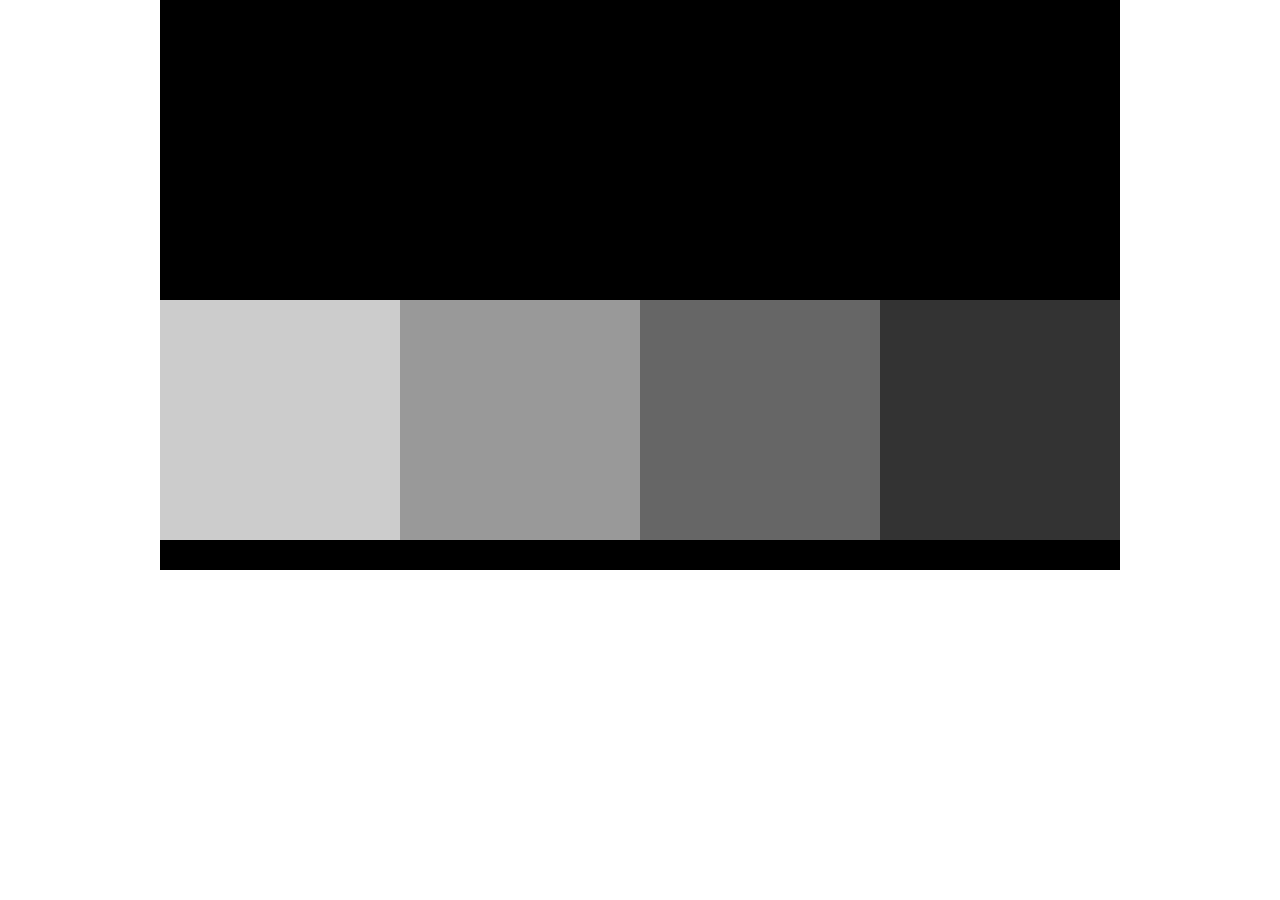
<file: 02.01-206-starter-files/index.html>
<!doctype html>
<html>
<head>
<meta charset="UTF-8">
<meta name="viewport" content="width=device-width, initial-scale=1">
<title>Skillcrush Testing</title>
<link rel="stylesheet" type="text/css" href="css/style.css" />
</head>

<body>
  <div id="wrapper">
    <header>

    </header>
    <div class="col-4 grey-1"></div>
    <div class="col-4 grey-2"></div>
    <div class="col-4 grey-3"></div>
    <div class="col-4 grey-4"></div>


    <div class="clear"></div>
    <footer>

    </footer>

  </div><!-- wrapper -->
</body>
</html>
</file>
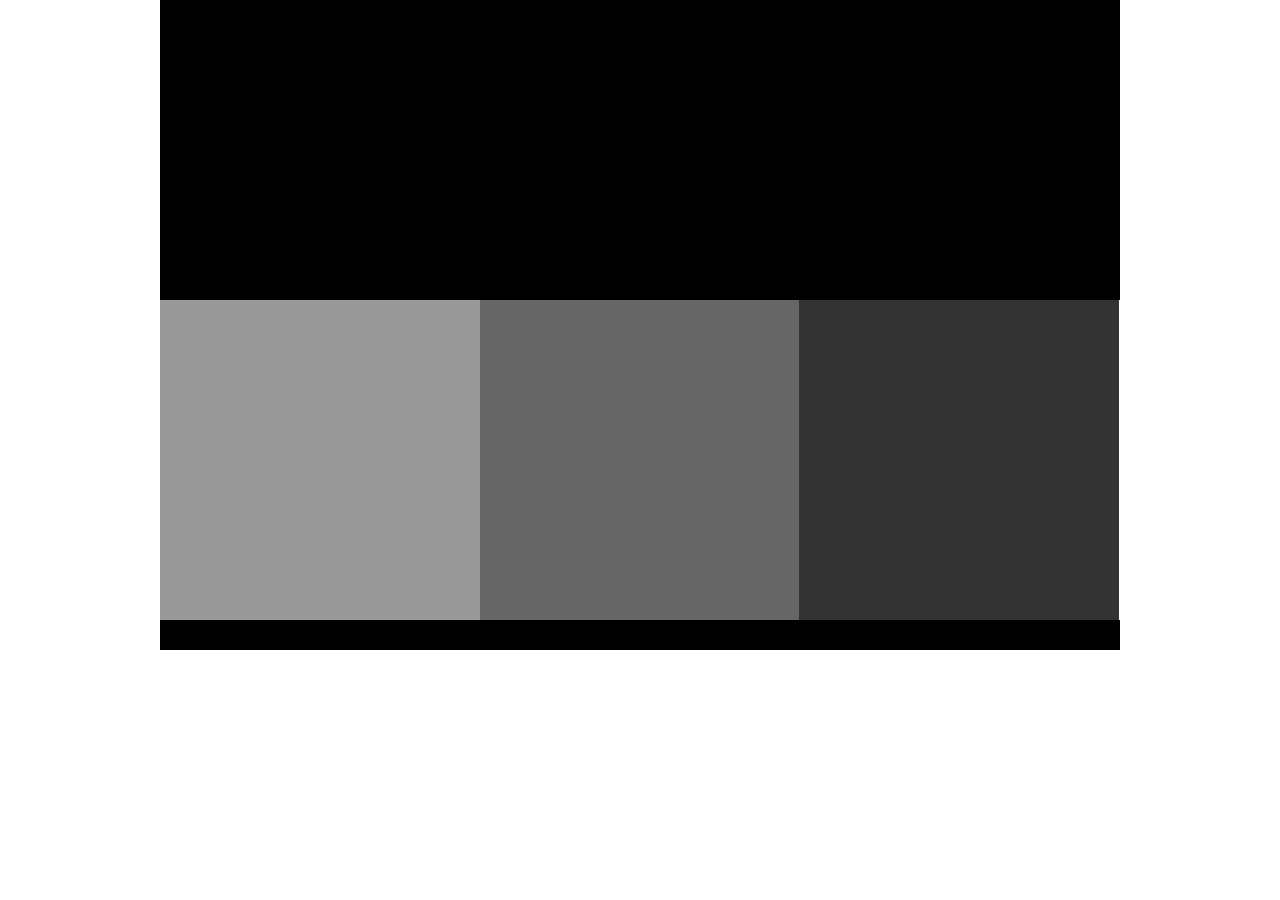
<file: 03.01-206-colors-starter/index.html>
<!doctype html>
<html>
  <head>
    <meta charset="UTF-8">
    <title>Skillcrush Testing</title>
    <meta name="viewport" content="width=device-width, initial-scale=1">
    <link rel="stylesheet" type="text/css" href="css/main.css" />
  </head>

  <body>
    <div id="wrapper">
      <header>

      </header>
      <div id="column-1" class="col-3"></div>
      <div id="column-2" class="col-3"></div>
      <div id="column-3" class="col-3"></div>


      <div class="clear"></div>
      <footer>

      </footer>

    </div><!-- wrapper -->
  </body>
</html>
</file>
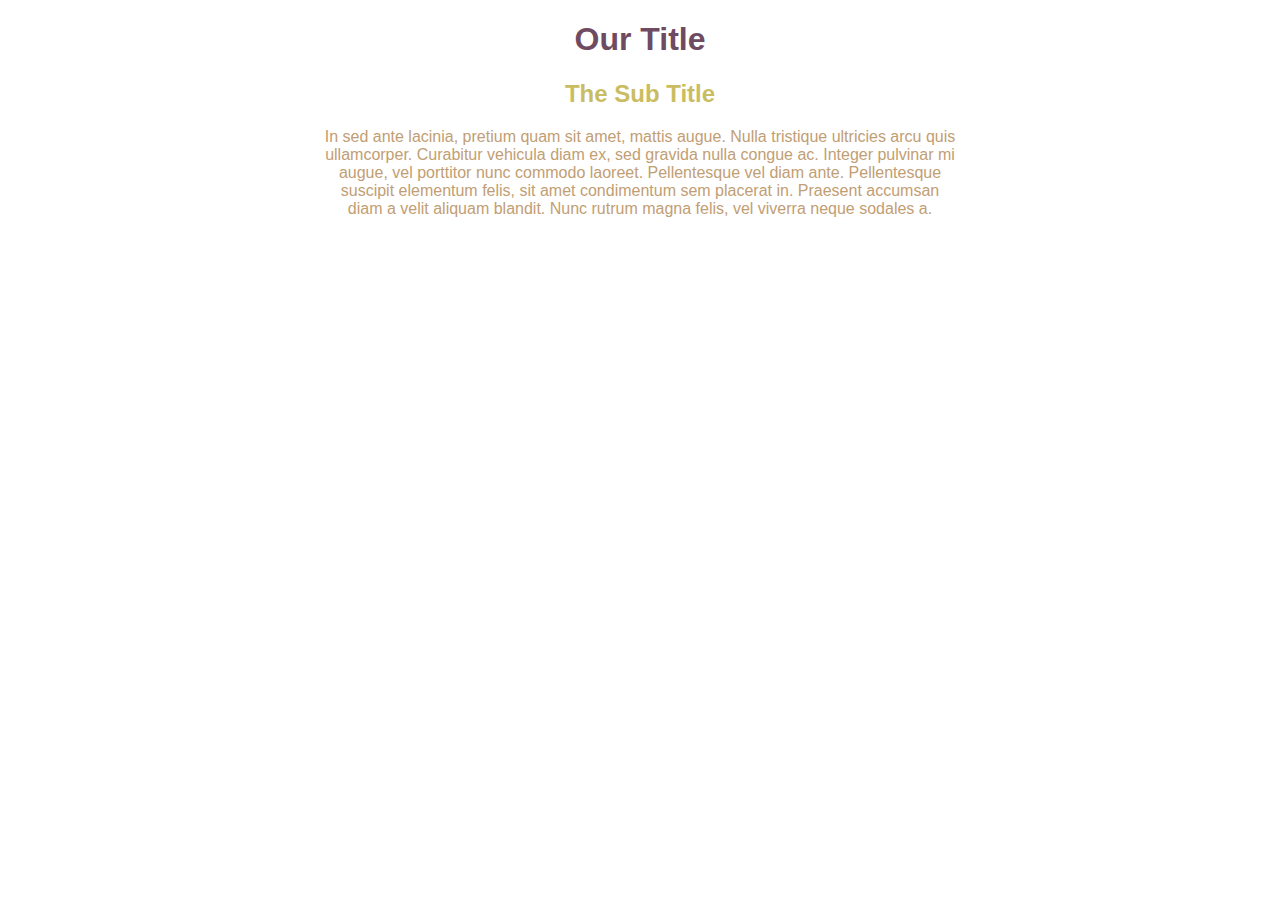
<file: 04.02-206-font-colors-starter/index.html>
<!doctype html>
<html lang="en">

<head>
  <title>Changing font colors</title>
  <link rel="stylesheet" href="css/main.css">
</head>

<body>

<section>
    <h1>Our Title</h1>
    <h2>The Sub Title</h2>
    <p>In sed ante lacinia, pretium quam sit amet, mattis augue. Nulla tristique ultricies arcu quis ullamcorper. Curabitur vehicula diam ex, sed gravida nulla congue ac. Integer pulvinar mi augue, vel porttitor nunc commodo laoreet. Pellentesque vel diam ante. Pellentesque suscipit elementum felis, sit amet condimentum sem placerat in. Praesent accumsan diam a velit aliquam blandit. Nunc rutrum magna felis, vel viverra neque sodales a.</p>
</section>

</body>

</html>
</file>
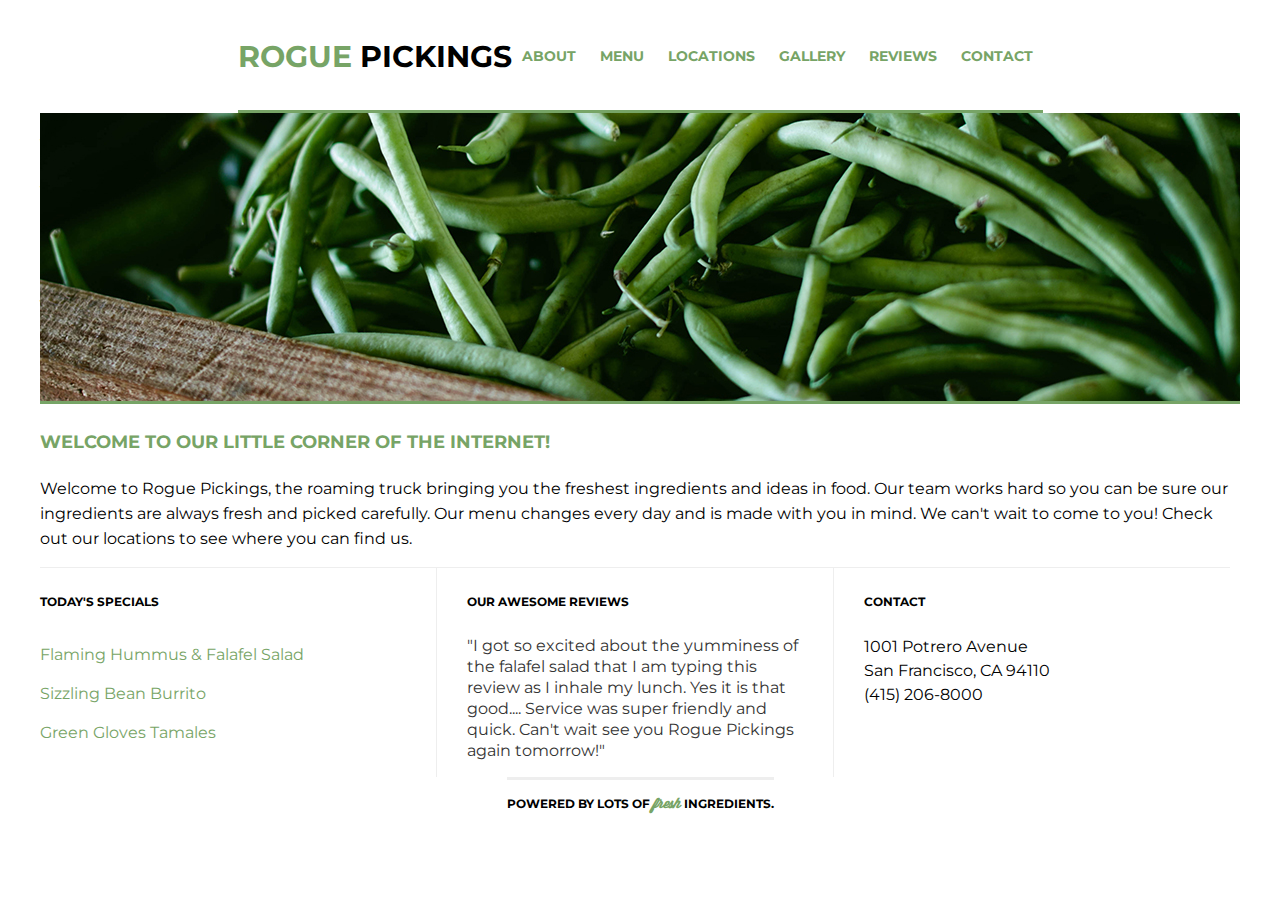
<file: 206-rogue_pickings-206starter/index.html>
<!doctype html>
<html>
    <head>
        <meta charset="utf-8">
        <meta http-equiv="x-ua-compatible" content="ie=edge">
        <title>Rogue Pickings | Brush Up Those Skills!</title>
        <meta name="viewport" content="width=device-width, initial-scale=1, shrink-to-fit=no">
        <link rel="stylesheet" href="css/normalize.css">
        <link rel="stylesheet" href="css/main.css">
        <link href="https://fonts.googleapis.com/css?family=Montserrat:400,700" rel="stylesheet">
    </head>
    <body>
        <div class="container">
            <header>
                <h1><span>rogue</span> pickings</h1>
                <nav>
                    <ul>
                        <li>
                            <a href="">About</a>
                        </li>
                        <li>
                            <a href="">Menu</a>
                        </li>
                        <li>
                            <a href="">Locations</a>
                        </li>
                        <li>
                            <a href="">Gallery</a>
                        </li>
                        <li>
                            <a href="">Reviews</a>
                        </li>
                        <li>
                            <a href="">Contact</a>
                        </li>
                    </ul>
                </nav>
            </header>
            <section class="top-section">
                <div class="main-image"><img src="img/download.jpg" alt="green beans" /></div>
                <div class="main-title">
                    <h3>Welcome to our little corner of the internet!</h3>
                    <p>Welcome to Rogue Pickings, the roaming truck bringing you the freshest ingredients and ideas in food. Our team works hard so you can be sure our ingredients are always fresh and picked carefully. Our menu changes every day and is made with you in mind. We can't wait to come to you! Check out our locations to see where you can find us.</p>
                </div>
            </section>
            <section class="bottom-section">
                <div class="section-one">
                    <h4>Today's Specials</h4>
                    <ul class="menu">
                        <li>Flaming Hummus &amp; Falafel Salad</li>
                        <li>Sizzling Bean Burrito</li>
                        <li>Green Gloves Tamales</li>
                    </ul>
                </div>
                <div class="section-two">
                    <h4>Our Awesome Reviews</h4>
                    <p class="reviews">"I got so excited about the yumminess of the falafel salad that I am typing this review as I inhale my lunch. Yes it is that good.... Service was super friendly and quick. Can't wait see you Rogue Pickings again tomorrow!"</p>
                </div>
                <div class="section-three"><h4>Contact</h4>
                    <p class="address">1001 Potrero Avenue<br>
                        San Francisco, CA 94110<br>
                        (415) 206-8000 </p>
                </div>
            </section>
            <footer>
                <h4>Powered by lots of <span>fresh</span> ingredients.</h4>
            </footer>
        </div>
    </body>
</html>
</file>
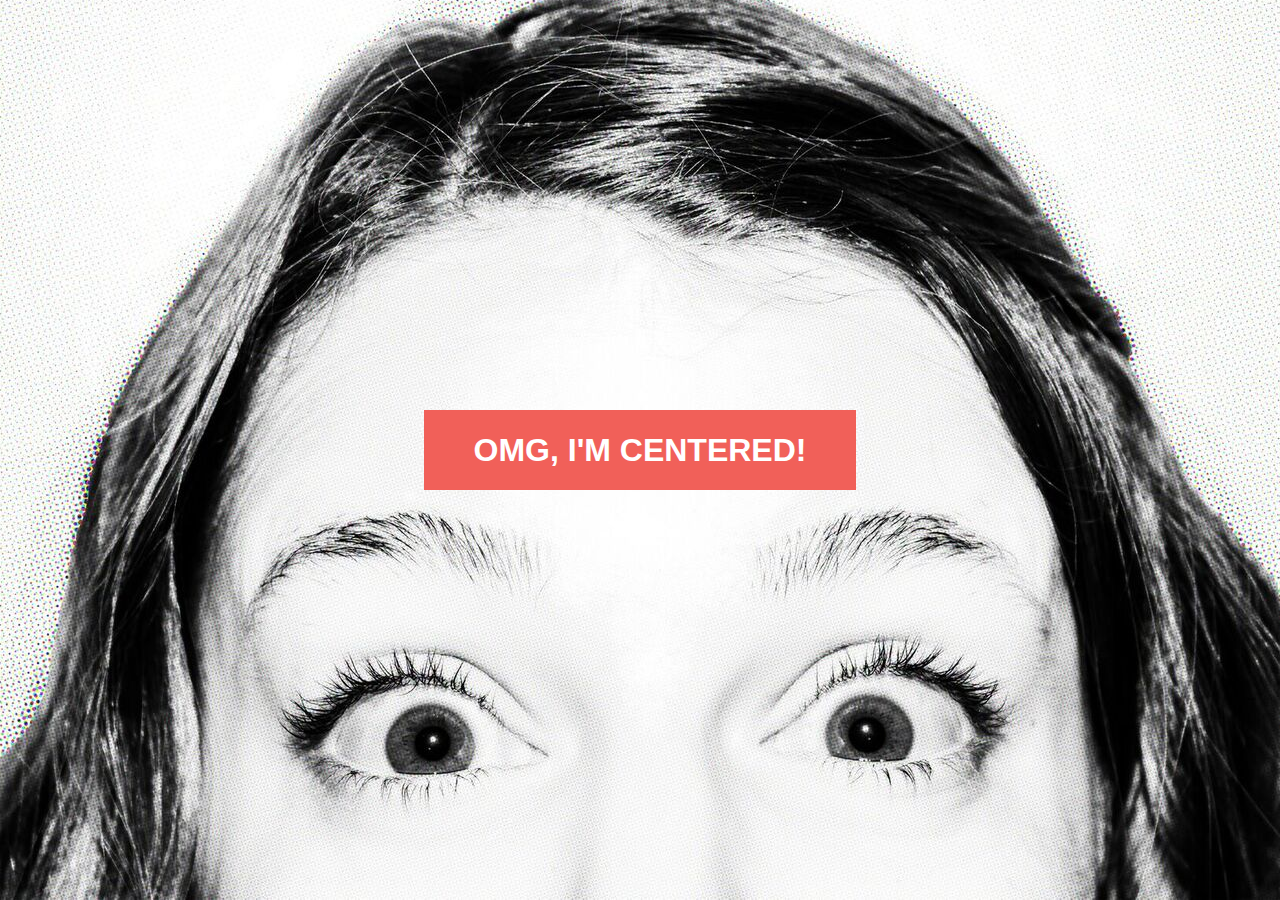
<file: skillcrush-center-flexbox-starter-2/index.html>
<!DOCTYPE html>
<html lang="en">

<head>
  <meta charset="UTF-8">
  <title>Skillcrush Flexbox Example</title>
  <meta name="viewport" content="width=device-width, initial-scale=1.0">
  <link rel="stylesheet" href="css/style.css">
</head>

<body>
  <div class="centered">
      <h1>OMG, I'M CENTERED!</h1>
  </div>


</body>

</html>
</file>
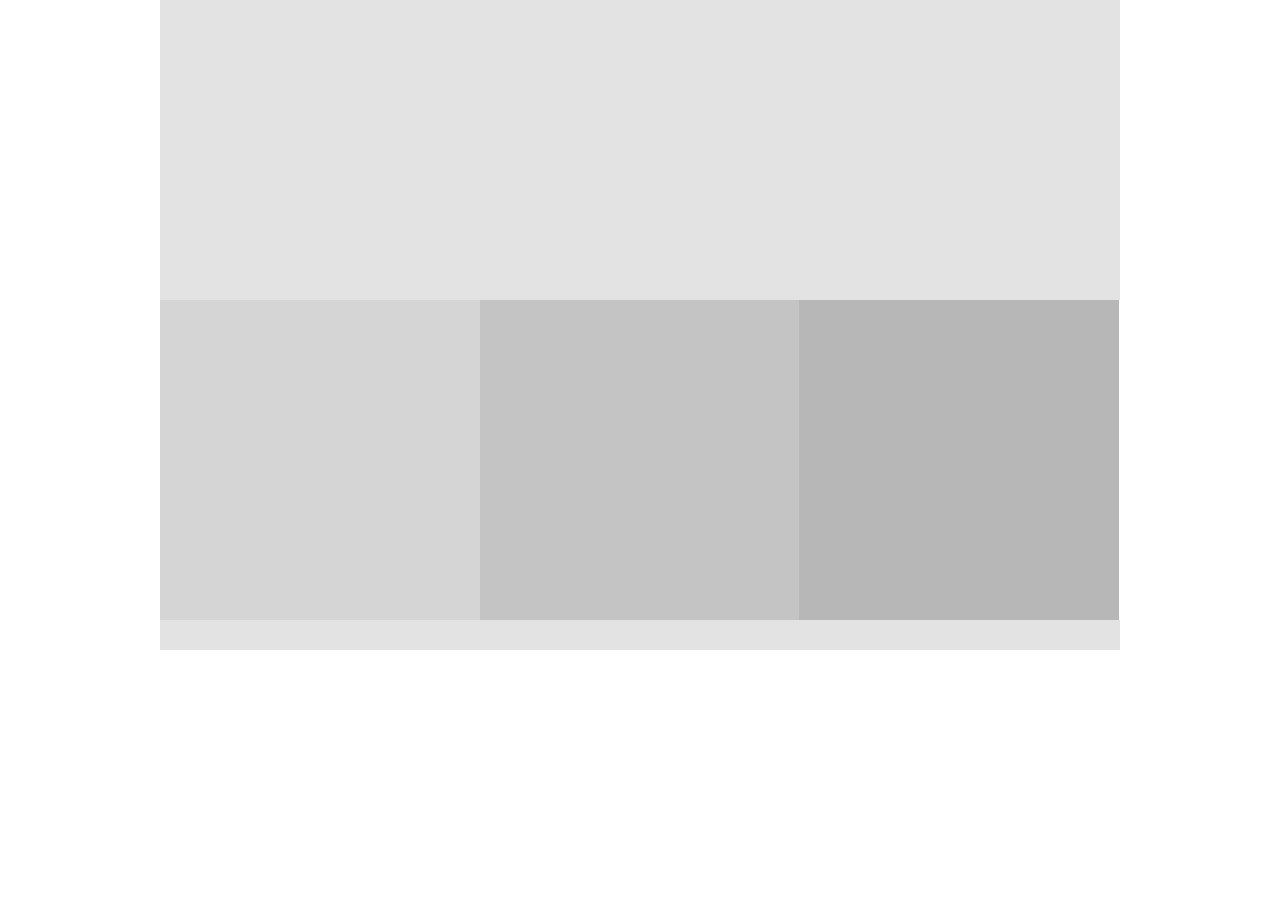
<file: 02.02-206-static-to-fluid/02.02-challenge-solution/index.html>
<!doctype html>
<html>
<head>
<meta charset="UTF-8">
<meta name="viewport" content="width=device-width, initial-scale=1">
<title>Skillcrush Testing</title>
<link rel="stylesheet" type="text/css" href="css/style.css" />
</head>

<body>
  <div id="wrapper">
    <header>
      
    </header>
    <div class="col-3 grey-1"></div>
    <div class="col-3 grey-2"></div>
    <div class="col-3 grey-3"></div>
    
    
    <div class="clear"></div>
    <footer>
    
    </footer>
    
  </div><!-- wrapper -->
</body>
</html>
</file>
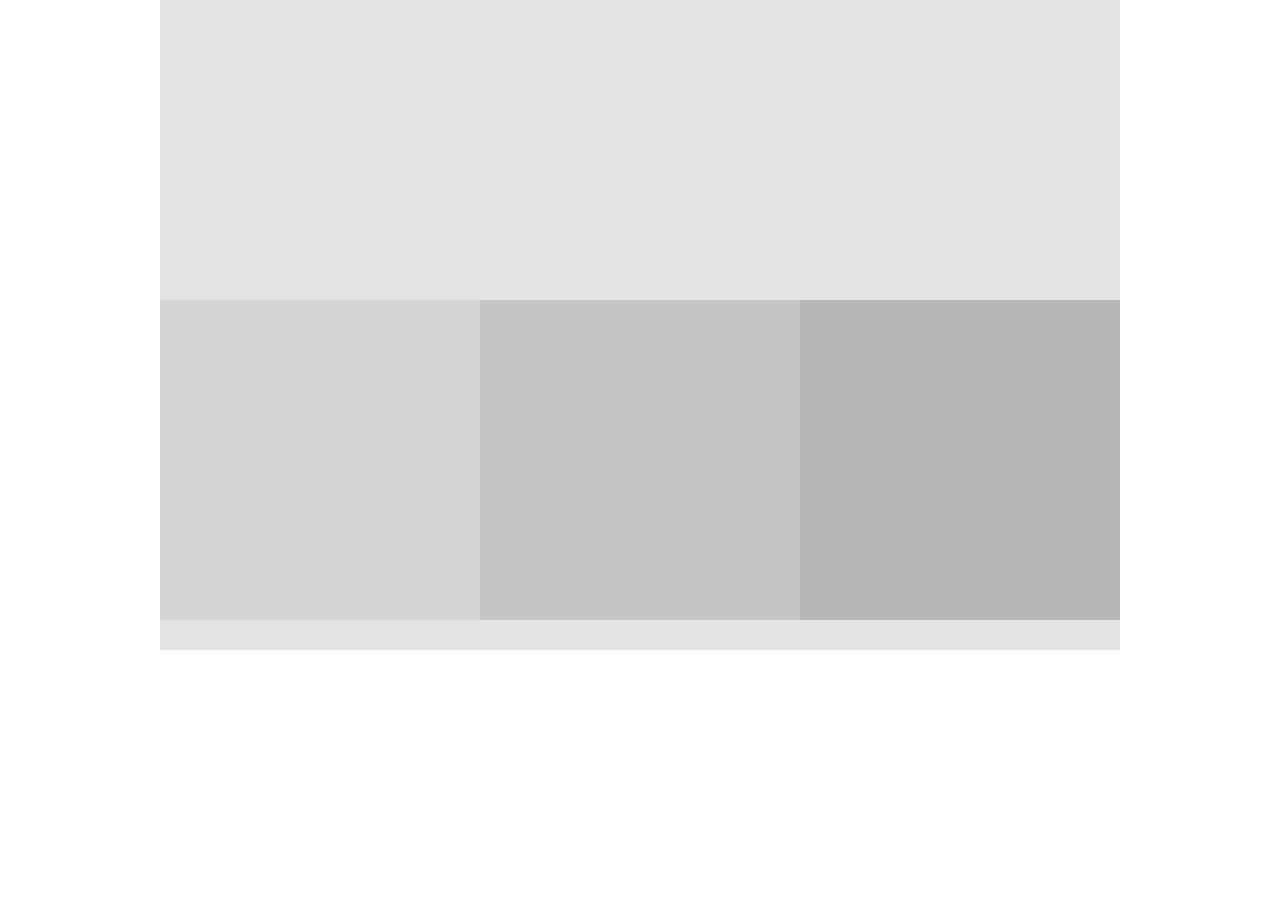
<file: 02.02-206-static-to-fluid/02.02-starter-code/index.html>
<!doctype html>
<html>
<head>
<meta charset="UTF-8">
<meta name="viewport" content="width=device-width, initial-scale=1">
<title>Skillcrush Testing</title>
<link rel="stylesheet" type="text/css" href="css/style.css" />

</head>

<body>
  <div id="wrapper">
    <header>
      
    </header>
    <div class="col-3 grey-1"></div>
    <div class="col-3 grey-2"></div>
    <div class="col-3 grey-3"></div>
    
    
    <div class="clear"></div>
    <footer>
    
    </footer>
    
  </div><!-- wrapper -->
</body>
</html>
</file>
<file: 02.01-206-starter-files/css/style.css>
@charset "UTF-8";
/* CSS Document */

html, body {
  margin: 0px;
}
.clear {
  clear: both;
}
#wrapper {
	/* Change the width to 90% and add max-width:960px; */
  width: 90%;
  max-width: 960px;
  margin: auto;
}

/*---------- HEADER ----------*/

header {
  height: 300px;
  /*Change the width to 100%; - so it is 100% of it's parent container (the wrapper) */
  width: 100%;
  background: #000;
}


/*---------- CONTENT AREA ----------*/

.col-4 {
  /* Change the width to 25% */
  width: 33%;
  height: 240px;
  float: left;
}
.grey-1 {
  background: #CCC;
  width: 25%;
}
.grey-2 {
  background: #999;
  width: 25%;

}
.grey-3 {
  background: #666;
  width: 25%;

}
.grey-4 {
  background: #333;
  width: 25%;

}

/*---------- FOOTER ----------*/

footer {
  /* Change the width to 100% */
  width: 100%;
  height: 30px;
  background: #000;
}
</file>
<file: 03.01-206-colors-starter/css/main.css>
@charset "UTF-8";
/* CSS Document */

html, body {
  margin: 0px;
}

.clear {
  clear: both;
}

#wrapper {
  width: 100%;
  max-width: 960px;
  margin: auto;
}


/*---------- HEADER ----------*/

header {
  height: 300px;
  width: 100%;
  background: #e3e3e3;
}


/*---------- CONTENT AREA ----------*/

.col-3 {
  width: 100%;
  height: 320px;
  float: left;
}

#column-1 {
  background: #d5d5d5;
}

#column-2{
  background: #c4c4c4;
}

#column-3{
  background: #b7b7b7;
}


/*---------- FOOTER ----------*/

footer {
  width: 100%;
  height: 30px;
  background: #e3e3e3;
}


/*---------- TABLET ----------*/
/* Change the colors below */

@media (min-width: 768px) {
  header {
    background-color: #666;
  }

  #column-1 {
    background-color: #e3e3e3;
  }

  #column-2 {
    background-color: #CCC;
  }

  #column-3 {
    background-color: #999;
    width: 100%;
  }

  footer {
    background-color: #666;
  }

  .col-3 {
    width: 50%;
  }
}


/*---------- Desktops ----------*/
@media (min-width: 1200px) {
  header {
    background-color: #000;
  }

  #column-1 {
    background-color: #999;
  }

  #column-2 {
    background-color: #666;
  }

  #column-3 {
    background-color: #333;
    width: 33.3%;
  }

  footer {
    background-color: #000;
  }

  .col-3 {
    width: 33.3%;
  }
}
</file>
<file: 04.02-206-font-colors-starter/css/main.css>
body, html {
  text-align: center;
  font-family: Gotham, Helvetica, Arial, sans-serif;
  font-size: 1em;
}

section {
  width: 50%;
  margin: auto;
}

h1 {
  font-size: 2em;
  color: #7b7d70;
}

h2 {
  font-size: 1.5em;
  color: #4eafb8;
}

p {
  color: #ff8641;
}

@media (min-width: 768px) {
  h1 {
    color: #02cbd2;
  }
  h2 {
    color: #fcc02a;
  }
  p {
    color: #7b8f8e;
  }
}

@media (min-width: 1200px) {
  h1 {
    color: #6e4b61;
  }
  h2 {
    color: #cabd61;
  }
  p {
    color: #c19e74;
  }
}
</file>
<file: 206-rogue_pickings-206starter/css/main.css>
html {
	font-size: 16px;
}

@font-face{
	font-family: 'Wisdom Script';
	src: url('../fonts/wisdom-script.otf') format('opentype');
}

body {
	font-family: 'Montserrat', Helvetica, Arial, sans-serif;
}

.container{
	max-width: 1200px;
	margin: 0 auto;
	display: flex;
	align-items: center;
	justify-content: center;
	flex-flow: row wrap;
}

h1,
h2,
h3,
h4 {
	color: black;
	text-transform: uppercase;
	font-weight: 700;
}
h1 {
	font-size: 30px;
}
h2 {
    font-size: 24px;
}
h3 {
	font-size: 18px;
}
h4 {
	font-size: 12px;
}

p {
	font-size: 14px;
	line-height: 21px;
    padding: 0 30px;
}

/*The widths are in a percentage!*/
header {
	height: 110px;
	border-bottom: 3px solid #77a466;
	margin: 0 auto;
}

header h1 {
	float: left;
	margin: 0;
	padding: 38px 0;
}
header h1 span {
	color: #77a466;
}

header nav {
	float: right;
	padding: 46px 0;
}
header nav ul {
	margin: 0;
	padding: 0;
}
header nav ul li {
	text-transform: uppercase;
	font-weight: 700;
	font-size: 14px;
	padding: 0 10px;
	display: inline;
}
header nav ul li a{
	text-decoration: none;
	color:#77a466;
}

/*The widths are in a percentage!*/
.top-section,
.bottom-section {
	margin: 0 auto;
	clear: both;
}

.main-image {
	height: auto;
	float: left;
}
.main-image img {
	width: 100%;
	border-bottom: 3px solid #77a466;
}

.main-title {
	height: auto;
	float: left;
}
.main-title h3 {
	text-align: left;
	padding: 5px 0;
	color: #77a466;
}
.main-title p {
	padding: 0;
	font-size: 16px;
	line-height: 25px;
}

.section-one,
.section-two,
.section-three {
	width: 33%;
	height: auto;
	float: left;
	border-top: 1px solid #eee;
}

.section-one h4 {
	padding: 10px 0;
}

.section-two {
	border-left: 1px solid #eee;
	border-right: 1px solid #eee;
}

.section-two h4,
.section-three h4 {
	padding: 10px 30px;
}

.menu {
	list-style: none;
	padding: 0;
}
.menu li {
	padding: 10px 0;
	color:#77a466;
}

.reviews {
	color: #333;
	font-size: 16px;
	line-height: 21px;
}

.address {
	font-size: 16px;
	line-height: 24px;
}

/*The widths are in a percentage!*/
footer {
	height: 50px;
	border-top: 3px solid #eee;
	margin: 0 auto;
	clear: both;
	text-align: center;
}
footer span {
	font-family: 'Wisdom Script', cursive;
	text-transform: lowercase;
	color: #77a466;
	font-size: 14px;
}
</file>
<file: skillcrush-center-flexbox-starter-2/css/style.css>
html {
  height: 100%;
  margin: 0px;
  font-size: 16px;
}

body {
  display: flex;
  justify-content: center;
  align-items: center;
  height: 100%;
  margin: 0px;
  background-size: cover;
  font-size: 1em;
  background: url('../img/wow.png') bottom center no-repeat;
}

.centered {
  padding: 0 3.125em;
  font-family: 'Montserrat', sans-serif;
  background: #f16059;
}

h1 {
  font-size: 2em;
  color: #fff;
  text-align: center;
}
</file>
<file: 02.02-206-static-to-fluid/02.02-challenge-solution/css/style.css>
@charset "UTF-8";
/* CSS Document */

html, body{
  margin:0px;
}
.clear{
  clear:both;
}
#wrapper{
  width:100%;
  max-width:960px;
  margin:auto;
}

/*---------- HEADER ----------*/

header{
  height:300px;
  width:100%;
  background:#e3e3e3;
}


/*---------- CONTENT AREA ----------*/

.col-3{
  width:33.3%;
  height:320px;
  float:left;
}
.grey-1{
  background:#d5d5d5;
}
.grey-2{
  background:#c4c4c4;
}
.grey-3{
  background:#b7b7b7;
}


/*---------- FOOTER ----------*/

footer{
  width:100%;
  height:30px;
  background:#e3e3e3;
}
</file>
<file: 02.02-206-static-to-fluid/02.02-starter-code/css/style.css>
@charset "UTF-8";
/* CSS Document */

html, body{
  margin:0px;
}

.clear{
  clear:both;
}
#wrapper{
  width:100%;
  margin:auto;
  max-width: 960px;
}

/*---------- HEADER ----------*/

header{
  height:300px;
  width:100%;
  background:#e3e3e3;
}


/*---------- CONTENT AREA ----------*/

.col-3{
  width:33.33%;
  height:320px;
  float:left;
}
.grey-1{
  background:#d5d5d5;
}
.grey-2{
  background:#c4c4c4;
}
.grey-3{
  background:#b7b7b7;
}


/*---------- FOOTER ----------*/

footer{
  width:100%;
  height:30px;
   background:#e3e3e3;
}
</file>
